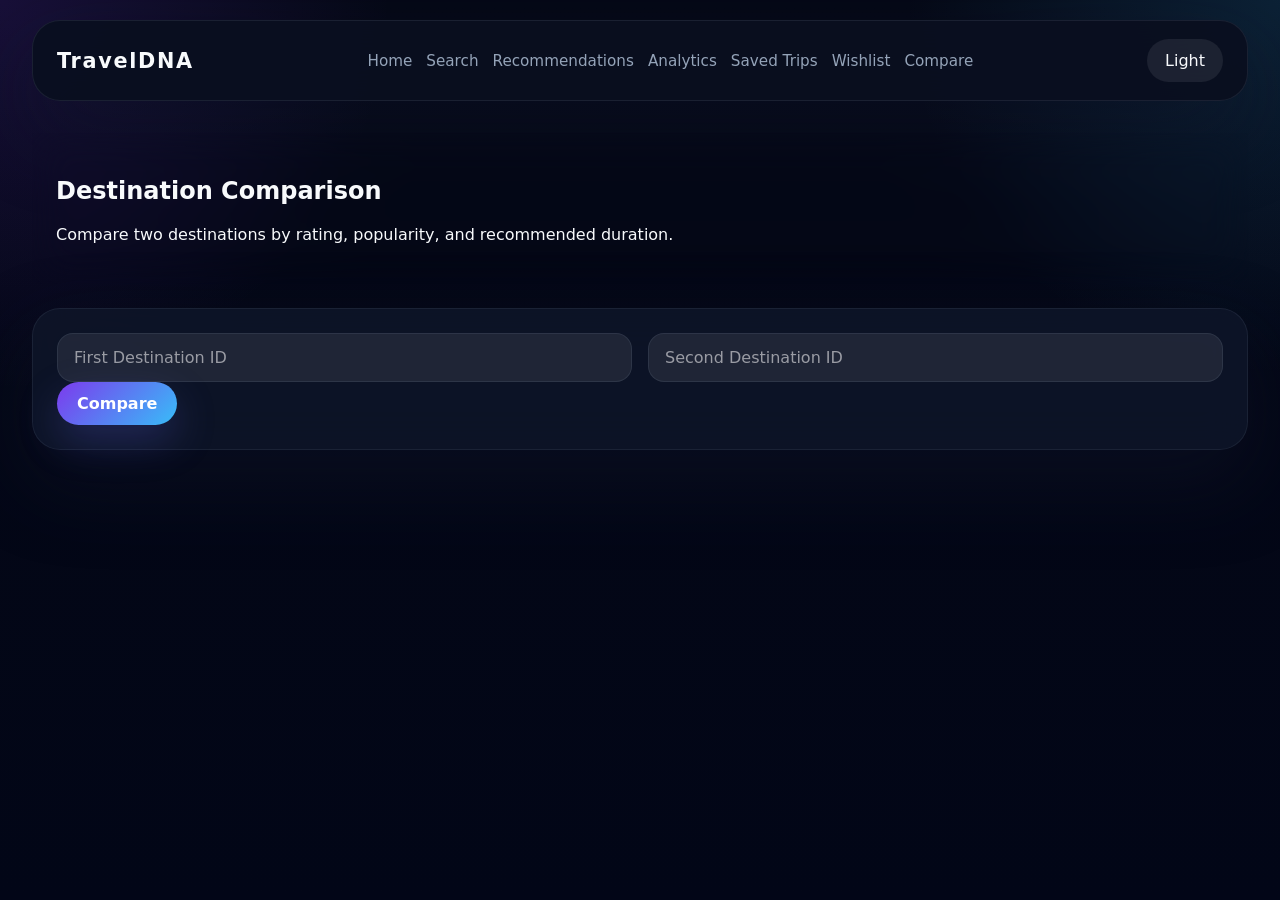
<file: src/main/resources/static/compare.html>
<!DOCTYPE html>
<html lang="en">
<head>
    <meta charset="UTF-8">
    <meta name="viewport" content="width=device-width, initial-scale=1.0">
    <title>TravelDNA | Compare</title>
    <link rel="stylesheet" href="css/style.css">
    <link rel="stylesheet" href="css/components.css">
    <link rel="stylesheet" href="css/responsive.css">
</head>
<body>
<div class="page-shell">
    <header class="topbar glass">
        <div class="brand">TravelDNA</div>
        <nav class="nav-links">
            <a href="/index.html">Home</a>
            <a href="/search.html">Search</a>
            <a href="/recommendations.html">Recommendations</a>
            <a href="/analytics.html">Analytics</a>
            <a href="/favorites.html">Saved Trips</a>
            <a href="/watchlist.html">Wishlist</a>
            <a href="/compare.html">Compare</a>
        </nav>
        <button id="themeToggle" class="theme-button">Dark</button>
    </header>

    <main>
        <section class="page-header glass">
            <div>
                <h1>Destination Comparison</h1>
                <p>Compare two destinations by rating, popularity, and recommended duration.</p>
            </div>
        </section>

        <section class="form-card glass">
            <div class="input-grid">
                <input id="compareIdA" placeholder="First Destination ID">
                <input id="compareIdB" placeholder="Second Destination ID">
            </div>
            <button id="compareButton" class="primary-button">Compare</button>
        </section>

        <section id="compareResults" class="compare-grid"></section>
    </main>
</div>
<script src="js/api.js"></script>
<script src="js/theme.js"></script>
<script src="js/compare.js"></script>
</body>
</html>
</file>
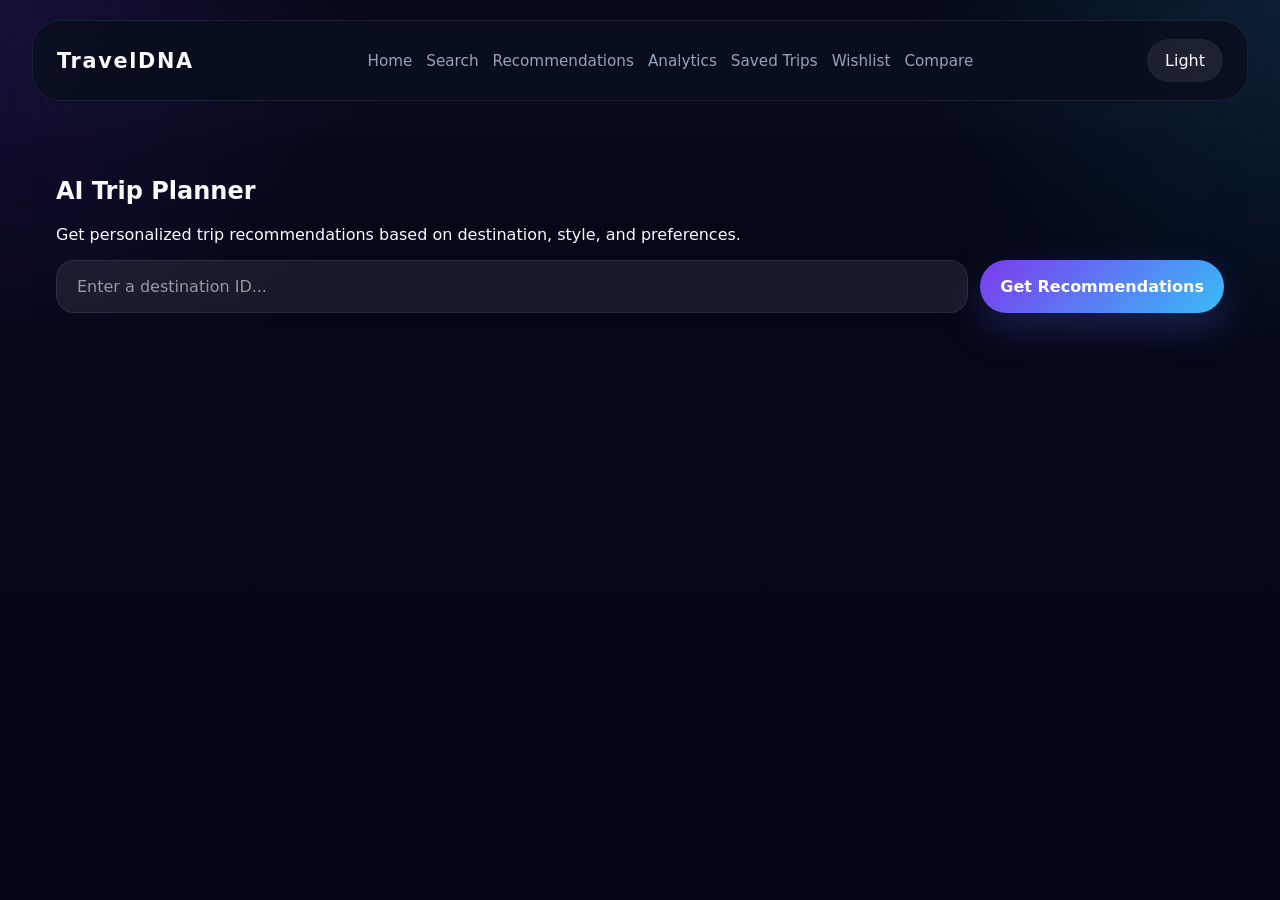
<file: src/main/resources/static/recommendations.html>
<!DOCTYPE html>
<html lang="en">
<head>
    <meta charset="UTF-8">
    <meta name="viewport" content="width=device-width, initial-scale=1.0">
    <title>TravelDNA | Planner</title>
    <link rel="stylesheet" href="css/style.css">
    <link rel="stylesheet" href="css/components.css">
    <link rel="stylesheet" href="css/responsive.css">
</head>
<body>
<div class="page-shell">
    <header class="topbar glass">
        <div class="brand">TravelDNA</div>
        <nav class="nav-links">
            <a href="/index.html">Home</a>
            <a href="/search.html">Search</a>
            <a href="/recommendations.html">Recommendations</a>
            <a href="/analytics.html">Analytics</a>
            <a href="/favorites.html">Saved Trips</a>
            <a href="/watchlist.html">Wishlist</a>
            <a href="/compare.html">Compare</a>
        </nav>
        <button id="themeToggle" class="theme-button">Dark</button>
    </header>

    <main>
        <section class="page-header glass">
            <div>
                <h1>AI Trip Planner</h1>
                <p>Get personalized trip recommendations based on destination, style, and preferences.</p>
            </div>
            <div class="search-box wide">
                <input id="recommendationDestinationId" type="text" placeholder="Enter a destination ID...">
                <button id="recommendButton" class="primary-button">Get Recommendations</button>
            </div>
        </section>

        <section id="recommendationResults" class="results-grid"></section>
    </main>
</div>
<script src="js/api.js"></script>
<script src="js/theme.js"></script>
<script src="js/recommendation.js"></script>
</body>
</html>
</file>
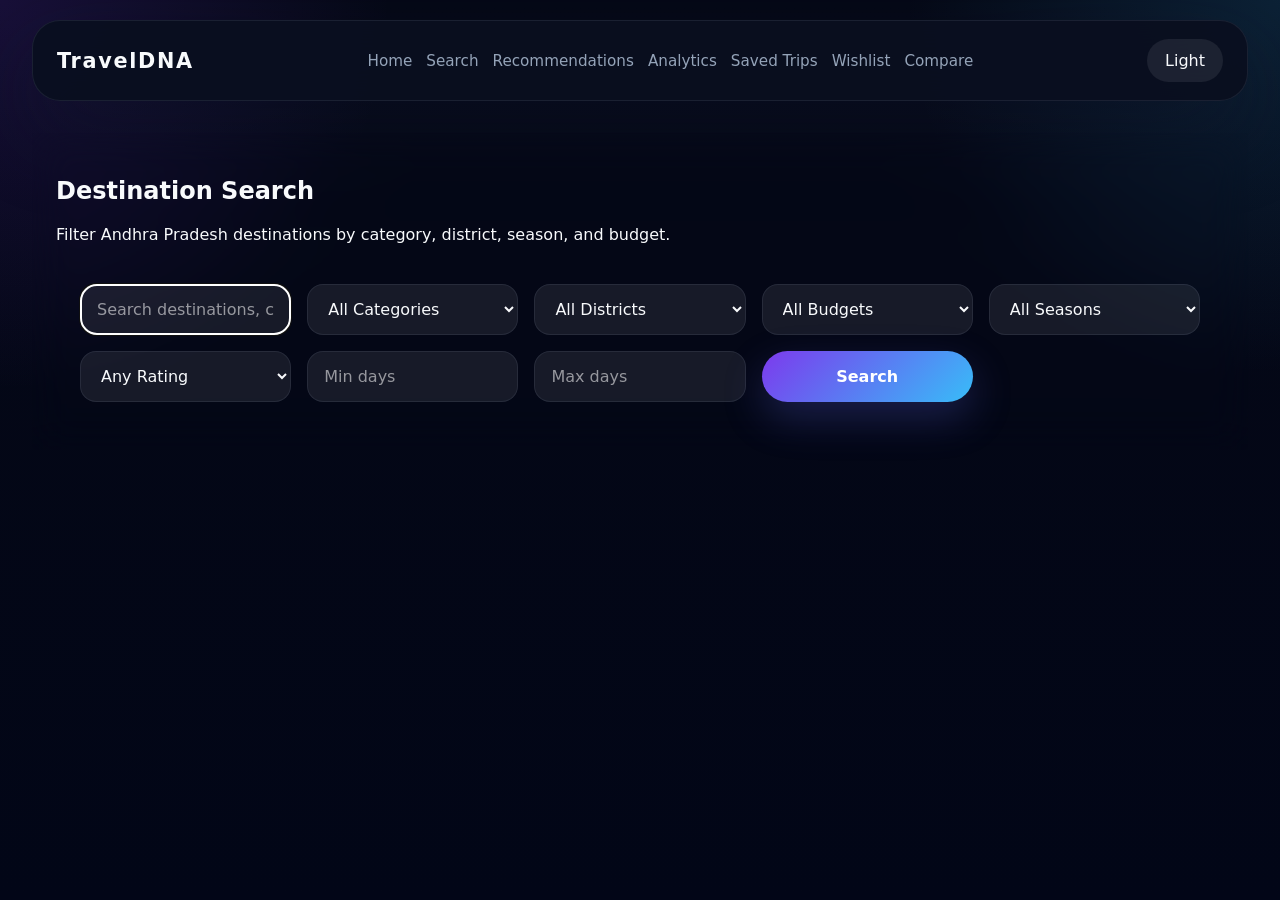
<file: src/main/resources/static/search.html>
<!DOCTYPE html>
<html lang="en">
<head>
    <meta charset="UTF-8">
    <meta name="viewport" content="width=device-width, initial-scale=1.0">
    <title>TravelDNA | Search</title>
    <link rel="stylesheet" href="css/style.css">
    <link rel="stylesheet" href="css/components.css">
    <link rel="stylesheet" href="css/responsive.css">
</head>
<body>
<div class="page-shell">
    <header class="topbar glass">
        <div class="brand">TravelDNA</div>
        <nav class="nav-links">
            <a href="/index.html">Home</a>
            <a href="/search.html">Search</a>
            <a href="/recommendations.html">Recommendations</a>
            <a href="/analytics.html">Analytics</a>
            <a href="/favorites.html">Saved Trips</a>
            <a href="/watchlist.html">Wishlist</a>
            <a href="/compare.html">Compare</a>
        </nav>
        <button id="themeToggle" class="theme-button">Dark</button>
    </header>

    <main>
        <section class="page-header glass">
            <div>
                <h1>Destination Search</h1>
                <p>Filter Andhra Pradesh destinations by category, district, season, and budget.</p>
            </div>
            <div class="search-panel glass">
                <div class="search-grid">
                    <input id="searchInput" type="text" placeholder="Search destinations, categories, or locations..." autofocus>
                    <select id="categoryFilter">
                        <option value="">All Categories</option>
                        <option value="Hill Station">Hill Station</option>
                        <option value="Nature Tourism">Nature Tourism</option>
                        <option value="Beach Tourism">Beach Tourism</option>
                        <option value="Temple Tourism">Temple Tourism</option>
                        <option value="Historical Sites">Historical Sites</option>
                        <option value="Adventure Tourism">Adventure Tourism</option>
                    </select>
                    <select id="districtFilter">
                        <option value="">All Districts</option>
                        <option value="Visakhapatnam">Visakhapatnam</option>
                        <option value="Tirupati">Tirupati</option>
                        <option value="Nandyal">Nandyal</option>
                        <option value="Kakinada">Kakinada</option>
                        <option value="Nellore">Nellore</option>
                        <option value="Kadapa">Kadapa</option>
                        <option value="Alluri Sitharama Raju">Alluri Sitharama Raju</option>
                        <option value="Anantapur">Anantapur</option>
                        <option value="Krishna">Krishna</option>
                        <option value="Guntur">Guntur</option>
                    </select>
                    <select id="budgetFilter">
                        <option value="">All Budgets</option>
                        <option value="Budget">Budget</option>
                        <option value="Medium">Medium</option>
                        <option value="Luxury">Luxury</option>
                    </select>
                    <select id="seasonFilter">
                        <option value="">All Seasons</option>
                        <option value="Winter">Winter</option>
                        <option value="Summer">Summer</option>
                        <option value="All Seasons">All Seasons</option>
                    </select>
                    <select id="ratingFilter">
                        <option value="">Any Rating</option>
                        <option value="4.0">4.0+</option>
                        <option value="4.4">4.4+</option>
                        <option value="4.6">4.6+</option>
                        <option value="4.8">4.8+</option>
                    </select>
                    <input id="durationFrom" type="number" min="1" placeholder="Min days">
                    <input id="durationTo" type="number" min="1" placeholder="Max days">
                    <button id="searchButton" class="primary-button">Search</button>
                </div>
            </div>
        </section>

        <section id="searchResults" class="results-grid"></section>
        <section id="paginationControls" class="pagination"></section>
    </main>
</div>
<script src="js/api.js"></script>
<script src="js/theme.js"></script>
<script src="js/search.js"></script>
</body>
</html>
</file>
<file: src/main/resources/static/css/style.css>
/* Global styles */
:root {
    color-scheme: dark;
    --bg: #050816;
    --surface: rgba(15, 23, 42, 0.82);
    --surface-strong: rgba(10, 15, 32, 0.96);
    --text: #f8fafc;
    --muted: #94a3b8;
    --primary: #7c3aed;
    --primary-soft: rgba(124, 58, 237, 0.16);
    --accent: #38bdf8;
    --shadow: 0 32px 80px rgba(15, 23, 42, 0.45);
    --radius: 28px;
}

[data-theme='light'] {
    color-scheme: light;
    --bg: #f8fafc;
    --surface: rgba(255, 255, 255, 0.75);
    --surface-strong: rgba(245, 245, 255, 0.96);
    --text: #0f172a;
    --muted: #475569;
    --primary: #6366f1;
    --primary-soft: rgba(99, 102, 241, 0.14);
    --accent: #22c55e;
    --shadow: 0 24px 60px rgba(15, 23, 42, 0.12);
}

* {
    box-sizing: border-box;
}

body {
    margin: 0;
    min-height: 100vh;
    font-family: Inter, system-ui, -apple-system, BlinkMacSystemFont, 'Segoe UI', sans-serif;
    background: radial-gradient(circle at top left, rgba(124, 58, 237, 0.16), transparent 25%),
                radial-gradient(circle at top right, rgba(56, 189, 248, 0.14), transparent 24%),
                linear-gradient(180deg, var(--bg) 0%, #020617 100%);
    color: var(--text);
}

button,
input,
select,
textarea {
    font: inherit;
}

button {
    cursor: pointer;
    border: none;
    border-radius: 999px;
    transition: transform 0.25s ease, background-color 0.25s ease;
}

button:hover {
    transform: translateY(-1px);
}

a {
    color: inherit;
    text-decoration: none;
}

.page-shell {
    min-height: 100vh;
    padding: 20px 32px 40px;
}

.topbar {
    display: flex;
    align-items: center;
    justify-content: space-between;
    gap: 20px;
    padding: 18px 24px;
    margin-bottom: 32px;
    background: var(--surface-strong);
    backdrop-filter: blur(24px);
    box-shadow: var(--shadow);
    border: 1px solid rgba(148, 163, 184, 0.12);
    border-radius: var(--radius);
}

.brand {
    font-size: 1.3rem;
    font-weight: 700;
    letter-spacing: 0.08em;
}

.nav-links {
    display: flex;
    flex-wrap: wrap;
    gap: 14px;
}

.nav-links a {
    font-size: 0.95rem;
    color: var(--muted);
    transition: color 0.2s ease;
}

.nav-links a:hover {
    color: var(--text);
}

.primary-button,
.card-button {
    background: linear-gradient(135deg, var(--primary), var(--accent));
    color: #fff;
    padding: 12px 20px;
    font-weight: 700;
}

/* TravelDNA UI enhancements */
.hero {
    background: linear-gradient(120deg, #0ea5e9 0%, #60a5fa 100%);
    color: #fff;
    padding: 48px 20px;
    border-radius: 8px;
    margin-bottom: 24px;
    box-shadow: 0 8px 20px rgba(15, 23, 42, 0.08);
}

.hero h1 { font-size: 2.2rem; margin: 0 0 8px; }
.hero p { margin: 0; opacity: 0.95; }

.destination-grid {
    display: grid;
    grid-template-columns: repeat(auto-fill, minmax(260px, 1fr));
    gap: 20px;
}

.destination-card {
    background: #fff;
    border-radius: 10px;
    overflow: hidden;
    transition: transform .18s ease, box-shadow .18s ease;
    box-shadow: 0 4px 14px rgba(2,6,23,0.06);
}

.destination-card:hover { transform: translateY(-6px); box-shadow: 0 12px 30px rgba(2,6,23,0.12); }
.destination-card img { width: 100%; height: 160px; object-fit: cover; display:block }
.destination-card-content { padding: 14px; }
.card-button { background:#0ea5e9; color:#fff; padding:8px 12px; border-radius:6px; text-decoration:none; display:inline-block }
.card-button:hover { background:#0284c7 }

.secondary-button {
    background: rgba(255, 255, 255, 0.08);
    color: var(--text);
    padding: 10px 18px;
}

.hero-section {
    display: grid;
    grid-template-columns: 1.5fr 1fr;
    align-items: center;
    gap: 32px;
    padding: 48px;
    border-radius: 40px;
    background: linear-gradient(140deg, rgba(255,255,255,0.08), rgba(255,255,255,0.01));
    border: 1px solid rgba(148, 163, 184, 0.12);
    margin-bottom: 36px;
}

.hero-copy h1 {
    margin: 0 0 16px;
    font-size: clamp(2.8rem, 4vw, 4.5rem);
}

.hero-copy p {
    max-width: 560px;
    margin-bottom: 28px;
    color: var(--muted);
    font-size: 1.05rem;
    line-height: 1.8;
}

.hero-actions {
    display: flex;
    gap: 16px;
    flex-wrap: wrap;
}

.search-panel {
    padding: 26px;
    display: flex;
    flex-direction: column;
    gap: 18px;
}

.search-box {
    display: flex;
    gap: 12px;
}

.search-box.wide {
    width: 100%;
}

.search-box input {
    flex: 1;
    padding: 16px 20px;
    border-radius: 18px;
    border: 1px solid rgba(148, 163, 184, 0.12);
    background: rgba(255,255,255,0.08);
    color: var(--text);
}

.search-box button,
.voice-button {
    min-width: 160px;
}

.hero-card {
    padding: 24px;
    border-radius: 32px;
    background: rgba(255,255,255,0.05);
    border: 1px solid rgba(255,255,255,0.12);
}

.section-heading {
    display: flex;
    align-items: center;
    justify-content: space-between;
    margin-bottom: 20px;
}

.section-heading h2 {
    font-size: 1.9rem;
    margin: 0;
}

.section-heading p {
    color: var(--muted);
    max-width: 560px;
}

.trending-grid,
.results-grid,
.compare-grid {
    display: grid;
    grid-template-columns: repeat(auto-fit, minmax(250px, 1fr));
    gap: 22px;
}

.destination-card,
.detail-card,

.form-card,
.widget,
.compare-card,
.compare-summary {
    padding: 24px;
    border-radius: 28px;
    background: var(--surface);
    border: 1px solid rgba(148, 163, 184, 0.10);
    box-shadow: var(--shadow);
}

.destination-card img,
.compare-card img,
.detail-card img {
    width: 100%;
    border-radius: 24px;
    display: block;
    margin-bottom: 18px;
}

.destination-card-content,
.destination-card-content,
.detail-content {
    display: flex;
    flex-direction: column;
    gap: 12px;
}

.destination-card-content h3,
.compare-card h3,
.detail-content h1 {
    margin: 0;
}

.destination-card-content p,
.detail-content p,
.compare-card p {
    color: var(--muted);
    line-height: 1.7;
}

.tag-row,
.card-actions,
.compare-stats {
    display: flex;
    flex-wrap: wrap;
    gap: 12px;
    align-items: center;
}

.rating-pill {
    background: rgba(255,255,255,0.1);
    padding: 10px 14px;
    border-radius: 999px;
}

.loading-card,
.error-message,
.empty-state {
    padding: 32px;
    text-align: center;
    color: var(--muted);
}

.detail-shell {
    min-height: 60vh;
}

.detail-card {
    display: grid;
    grid-template-columns: 360px minmax(0, 1fr);
    gap: 28px;
}

.detail-content h1 {
    font-size: 2.2rem;
}

.detail-meta p,
.cast-list p {
    margin: 0;
}

.input-grid {
    display: grid;
    gap: 16px;
    grid-template-columns: repeat(auto-fit, minmax(180px, 1fr));
}

.input-grid input {
    border-radius: 16px;
    border: 1px solid rgba(148, 163, 184, 0.12);
    padding: 14px 16px;
    background: rgba(255,255,255,0.08);
    color: var(--text);
}

.compare-columns {
    display: grid;
    grid-template-columns: repeat(2, minmax(0, 1fr));
    gap: 20px;
}

.compare-summary {
    margin-top: 24px;
}

.compare-summary h3 {
    margin-top: 0;
}

.page-header {
    padding: 24px;
    margin-bottom: 24px;
}

.theme-button {
    padding: 12px 18px;
    background: rgba(255,255,255,0.08);
    color: var(--text);
}

.glass {
    backdrop-filter: blur(20px);
}

.search-panel {
    padding: 24px;
    border-radius: 24px;
}

.search-grid {
    display: grid;
    gap: 16px;
    grid-template-columns: repeat(auto-fit, minmax(180px, 1fr));
}

.search-grid input,
.search-grid select {
    padding: 14px 16px;
    border-radius: 16px;
    border: 1px solid rgba(148, 163, 184, 0.12);
    background: rgba(255,255,255,0.08);
    color: var(--text);
}

.pagination {
    display: flex;
    flex-wrap: wrap;
    gap: 10px;
    justify-content: center;
    margin-top: 20px;
}

.pagination-button {
    padding: 10px 14px;
    border-radius: 12px;
    border: 1px solid rgba(148, 163, 184, 0.18);
    background: rgba(255,255,255,0.08);
    color: var(--text);
    cursor: pointer;
}

.pagination-button.active {
    background: rgba(59, 130, 246, 0.12);
    border-color: rgba(59, 130, 246, 0.34);
}

.rating-row {
    display: flex;
    align-items: center;
    gap: 10px;
    margin: 14px 0 0;
}

.cost-pill,
.rating-pill {
    display: inline-flex;
    align-items: center;
    padding: 8px 12px;
    border-radius: 999px;
    background: rgba(255,255,255,0.08);
    font-size: 0.95rem;
}

.detail-meta {
    display: grid;
    gap: 12px;
    margin-top: 18px;
}

.loading-card,
.error-message,
.empty-state {
    padding: 36px;
    text-align: center;
    color: var(--text);
}

.loading-card {
    background: rgba(255,255,255,0.06);
    border-radius: 24px;
}

.error-message {
    color: #f87171;
}

@media (max-width: 840px) {
    .search-grid {
        grid-template-columns: 1fr;
    }
}
</file>
<file: src/main/resources/static/css/components.css>
/* Component specific styles */
.card-button {
    display: inline-flex;
    align-items: center;
    justify-content: center;
    padding: 12px 18px;
    min-width: 120px;
    border-radius: 999px;
    color: #ffffff;
    text-decoration: none;
}

.primary-button,
.card-button {
    box-shadow: 0 16px 40px rgba(99, 102, 241, 0.25);
}

.secondary-button {
    background: rgba(255,255,255,0.1);
    color: var(--text);
}

.destination-card-content {
    min-height: 240px;
}


.detail-meta,
.cast-list {
    display: grid;
    gap: 12px;
}

.detail-meta p,
.cast-list p,
.compare-stats span,
.tag-row span {
    font-size: 0.95rem;
}

.compare-card {
    padding: 20px;
}

.compare-card img {
    height: 340px;
    object-fit: cover;
}

.compare-stats {
    flex-direction: column;
    align-items: flex-start;
}

.tag-row {
    flex-wrap: wrap;
}

input::placeholder {
    color: rgba(255,255,255,0.55);
}

@media (prefers-reduced-motion: reduce) {
    *, *::before, *::after {
        transition: none !important;
    }
}
</file>
<file: src/main/resources/static/css/responsive.css>
/* Responsive adjustments */
@media (max-width: 1100px) {
    .hero-section,
    .detail-card,
    .compare-columns {
        grid-template-columns: 1fr;
    }

    .topbar {
        flex-direction: column;
        align-items: flex-start;
    }

    .nav-links {
        width: 100%;
        justify-content: flex-start;
    }
}

@media (max-width: 768px) {
    .page-shell {
        padding: 14px 18px 28px;
    }

    .topbar {
        padding: 14px 18px;
    }

    .hero-section {
        padding: 28px;
    }

    .search-box,
    .card-actions,
    .tag-row,
    .compare-stats {
        flex-direction: column;
        align-items: stretch;
    }

.destination-card img,
    .compare-card img {
        height: auto;
    }
}

@media (max-width: 520px) {
    .topbar,
    .page-header,
    .search-panel,
    .form-card,
    .detail-card,
    .widget,
    .compare-card,
    .compare-summary {
        padding: 18px;
    }

    .nav-links {
        gap: 10px;
    }

    .page-shell {
        padding: 12px 12px 24px;
    }
}
</file>
